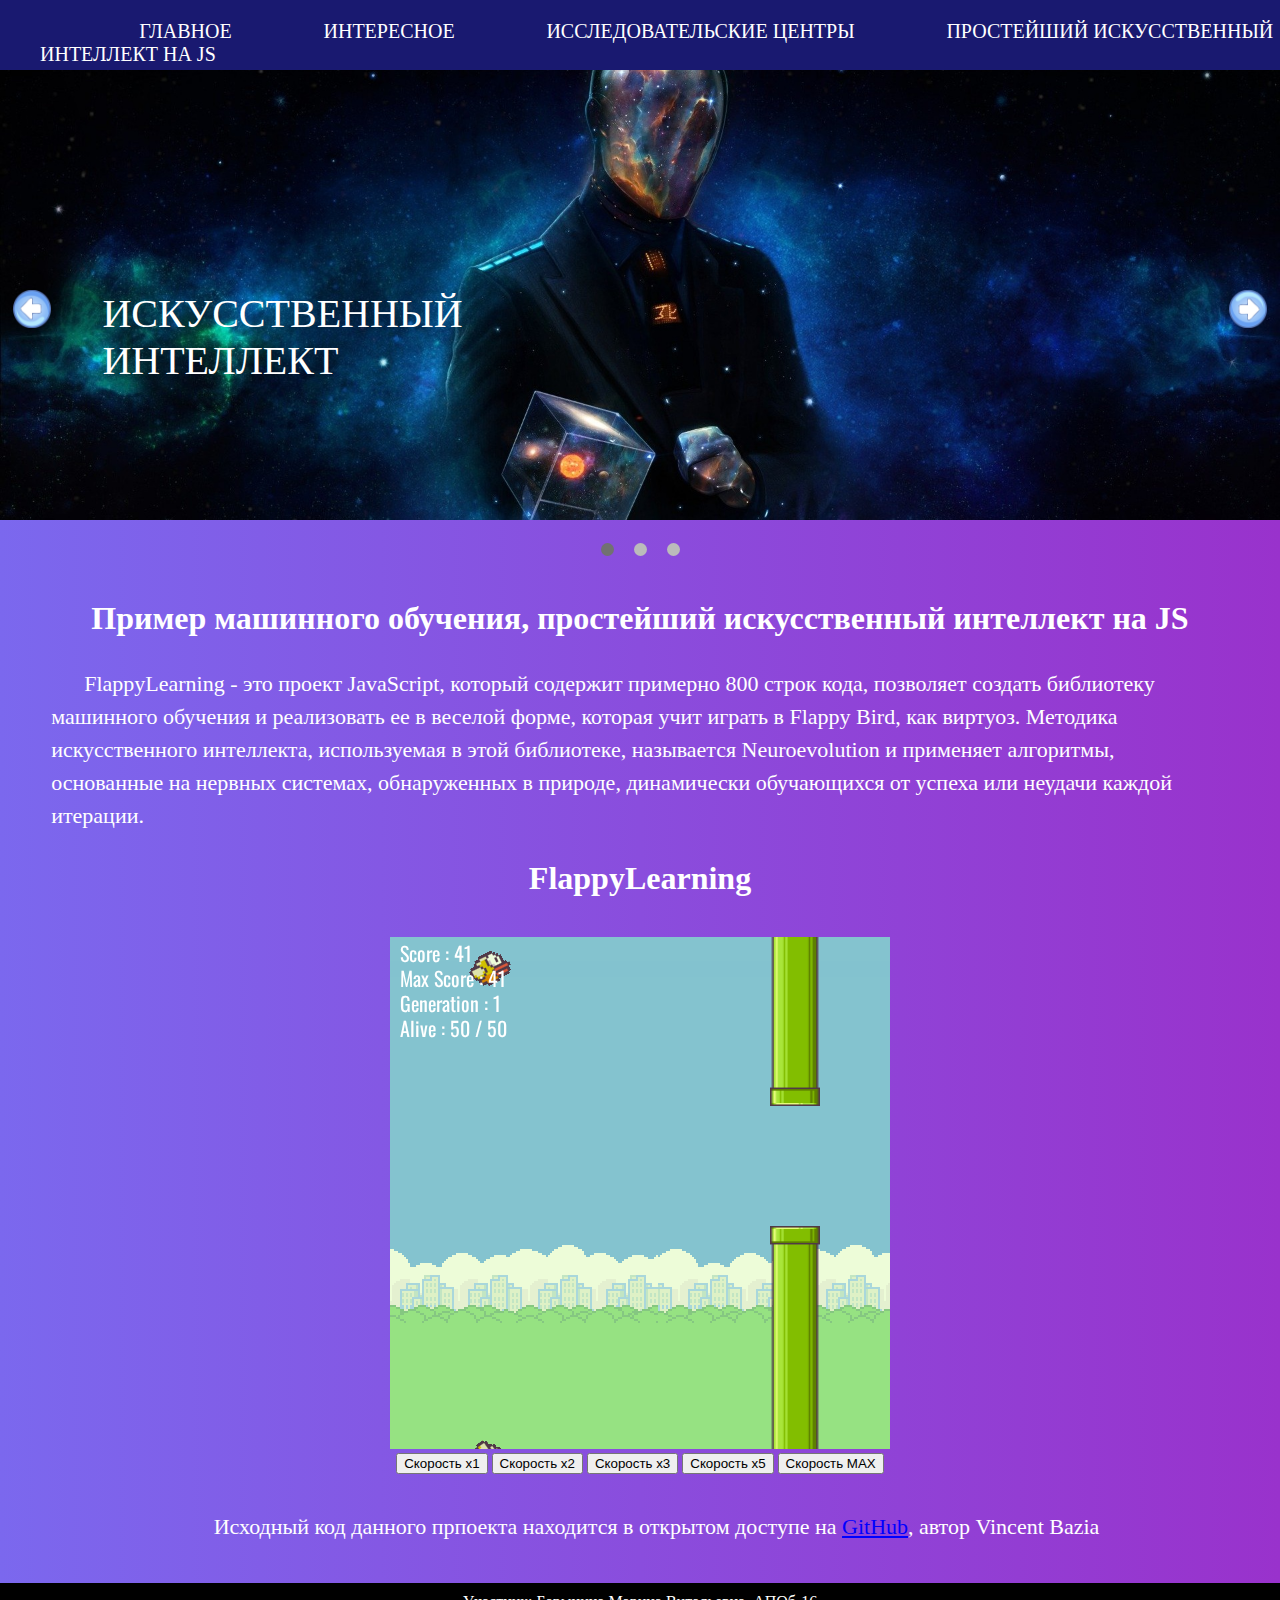
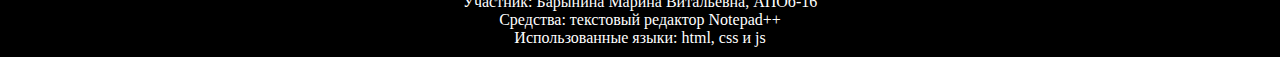
<file: index.html>
<!DOCTYPE html>
<html>
<head>
<link href="css/inf-style.css" rel="stylesheet">
   <link rel="icon" href="img/icon.png" type="image/x-icon">
   <meta charset="utf-8">
   <meta name="description" content="Пример работы простейшего искусственного интеллекта">
	<title>NeuroEvolution : Flappy Bird</title>
	<link href='https://fonts.googleapis.com/css?family=Oswald' rel='stylesheet' type='text/css'>
</head>
<body>
     <header class="main-header">
			   <nav class="main-menu">
			   <ul>
                   <li> <a href="home.html">Главное</a> </li>
                   <li> <a href="interest.html">Интересное</a> </li>
                   <li> <a href="centers.html">Исследовательские центры</a> </li>
				   <li> <a href="#">Простейший искусственный интеллект на js</a> </li>
			   </ul>
			   </nav>
			   <div class="allSlides">
			         <div class="slides">
						    <img src="img/img3.jpg">
						    <div class="txt"><a href="#">Искусственный<br>интеллект</a></div>
					   </div>
		               <div class="slides">   
						    <img src="img/img2.jpg">
						    <div class="txt"><a href="new.html">Современный<br>
							искусственный<br>интеллект</a></div>
					   </div>
					   <div class="slides">   
						    <img src="img/img1.jpg">
							<div class="txt"><a href="interest.html">Самое интересное<br>
							об искусственном<br>интеллекте</a></div>	 
					  </div>
					  <div>
						<a class="click previous" onclick="plusSlides(-1)"><img src="img/last.png"></a>
						<a class="click next" onclick="plusSlides(1)"><img src="img/next.png"></a>
				      </div>
				      <br>
				      <div style="text-align: center;">
					     <span class="dot" onclick="currentSlide(1)"></span>       
		                 <span class="dot" onclick="currentSlide(2)"></span> 
						 <span class="dot" onclick="currentSlide(3)"></span> 
		              </div>
	</header>
	<div class="content">
		<h2>Пример машинного обучения, простейший искусственный интеллект на JS</h2>
		<p>FlappyLearning - это проект JavaScript, который содержит примерно 800 строк кода,
		позволяет создать библиотеку машинного обучения и реализовать ее в веселой форме,
		которая учит играть в Flappy Bird, как виртуоз. Методика искусственного интеллекта,
		используемая в этой библиотеке, называется Neuroevolution и применяет алгоритмы,
		основанные на нервных системах, обнаруженных в природе,
		динамически обучающихся от успеха или неудачи каждой итерации.</p>
		<br>
		<h2>FlappyLearning</h2>
		<div class="content" style = "text-align:center;">
			<canvas id="flappy" width="500" height="512"></canvas> <br/>
			<button onclick="speed(60)">Скорость х1</button> 
			<button onclick="speed(120)">Скорость х2</button> 
			<button onclick="speed(180)">Скорость х3</button> 
			<button onclick="speed(300)">Скорость х5</button> 
			<button onclick="speed(0)">Скорость MAX</button> 
			<br><br><br>
			<p>Исходный код данного прпоекта находится в открытом доступе на 
			<a class="new" href="https://github.com/xviniette/FlappyLearning">GitHub</a>, автор Vincent Bazia</p>
		</div>
	</div>
	<footer>Участник: Барынина Марина Витальевна, АПОб-16 <br>
	Средства: текстовый редактор Notepad++<br>
	Использованные языки: html, css и js
	</footer>	
	<script src = "Neuroevolution.js"></script>
	<script src = "game.js"></script>
	<script src="slider.js"></script>
</body>
</html>
</file>
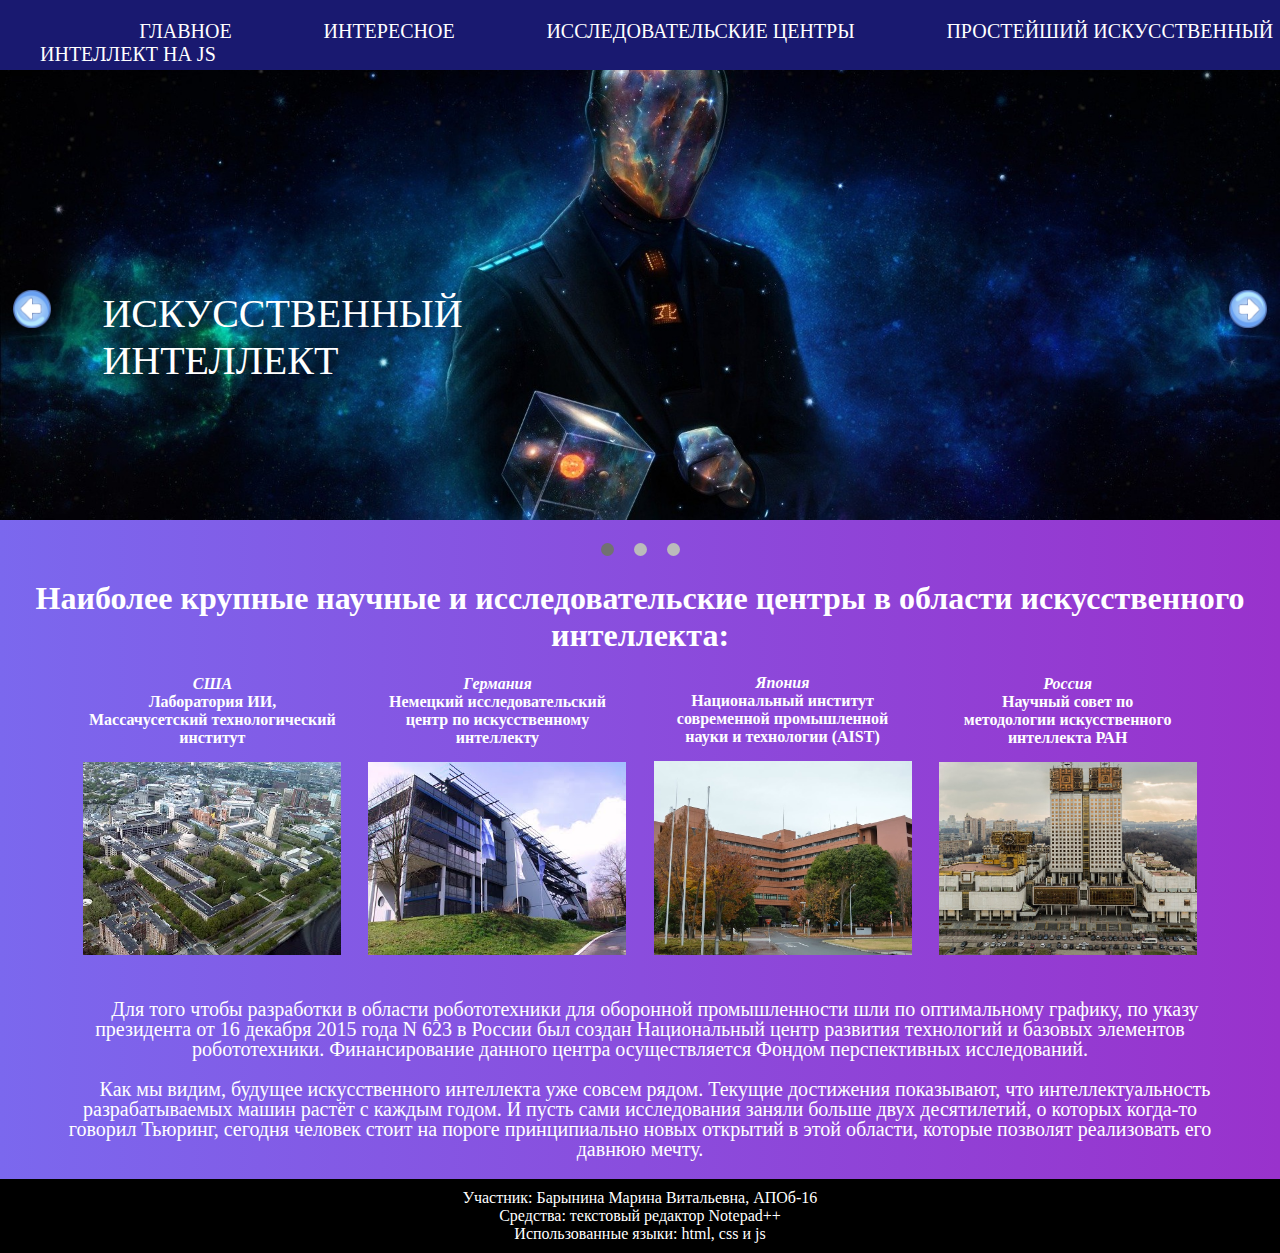
<file: centers.html>
<!doctype html>
<html>
<head>
   <link href="css/centers-style.css" rel="stylesheet">
   <link rel="icon" href="img/icon.png" type="image/x-icon">
   <meta name="description" content="Некоторые исседовательские центры 
   в области искуссвенного интеллекта">
   <meta name="keywords" content="Искусственный интеллект,
   исследовательский центры, центры ИИ, НИЦ ИИ">
   <meta charset="utf-8">
   <title>Research centers</title>
</head>
<body>
     <header class="main-header">
			   <nav class="main-menu">
			   <ul>
                   <li> <a href="home.html">Главное</a> </li>
                   <li> <a href="interest.html">Интересное</a> </li>
                   <li> <a href="#">Исследовательские центры</a> </li>
				   <li> <a href="index.html">Простейший искусственный интеллект на js</a> </li>
			   </ul>
			   </nav>
			   <div class="allSlides">
			         <div class="slides">
						    <img src="img/img3.jpg">
						    <div class="txt"><a href="#">Искусственный<br>интеллект</a></div>
					   </div>
		               <div class="slides">   
						    <img src="img/img2.jpg">
						    <div class="txt"><a href="new.html">Современный<br>
							искусственный<br>интеллект</a></div>
					   </div>
					   <div class="slides">   
						    <img src="img/img1.jpg">
							<div class="txt"><a href="interest.html">Самое интересное<br>
							об искусственном<br>интеллекте</a></div>	 
					  </div>
					  <div>
						<a class="click previous" onclick="plusSlides(-1)"><img src="img/last.png"></a>
						<a class="click next" onclick="plusSlides(1)"><img src="img/next.png"></a>
				      </div>
				      <br>
				      <div style="text-align: center;">
					     <span class="dot" onclick="currentSlide(1)"></span>       
		                 <span class="dot" onclick="currentSlide(2)"></span> 
						 <span class="dot" onclick="currentSlide(3)"></span> 
		              </div>
	</header>
	<h2>Наиболее крупные научные и исследовательские 
	центры в области искусственного интеллекта:</h2>
	<div class="centers">
	     <div class="conteiner">
	          <h3>США</h3>
			  <h4>Лаборатория ИИ,<br> 
			  Массачусетский технологический<br>институт</h4>
			  <img src="img/usa.jpg">
		</div>
		<div class="conteiner">
		     <h3>Германия</h3>
			 <h4>Немецкий исследовательский<br>
			 центр по искусственному<br>интеллекту</h4>
			 <img src="img/germany.jpg">
	   </div>
	   <div class="conteiner">
		    <h3>Япония</h3>
			<h4>Национальный институт<br>современной 
			промышленной<br>науки и технологии (AIST)</h4>
			<img src="img/japan.jpg">
	  </div>
	  <div class="conteiner">
		   <h3>Россия</h3>
	       <h4>Научный совет по<br>методологии искусственного<br>
		   интеллекта РАН</h4>
		   <img src="img/russia.jpg">
	  </div>
   </div>
   <p>Для того чтобы разработки в области робототехники
   для оборонной промышленности шли по оптимальному графику,
   по указу президента от 16 декабря 2015 года N 623 в России
   был создан Национальный центр развития технологий и базовых
   элементов робототехники. Финансирование данного центра осуществляется
   Фондом перспективных исследований.</p>
   <p>Как мы видим, будущее искусственного интеллекта уже совсем рядом.
   Текущие достижения показывают, что интеллектуальность разрабатываемых
   машин растёт с каждым годом. И пусть сами исследования заняли больше
   двух десятилетий, о которых когда-то говорил Тьюринг, сегодня человек
   стоит на пороге принципиально новых открытий в этой области, которые позволят
   реализовать его давнюю мечту.</p>
	<footer>Участник: Барынина Марина Витальевна, АПОб-16 <br>
	Средства: текстовый редактор Notepad++<br>
	Использованные языки: html, css и js
	</footer>
	<script src="slider.js"></script>
</body>
</html>
</file>
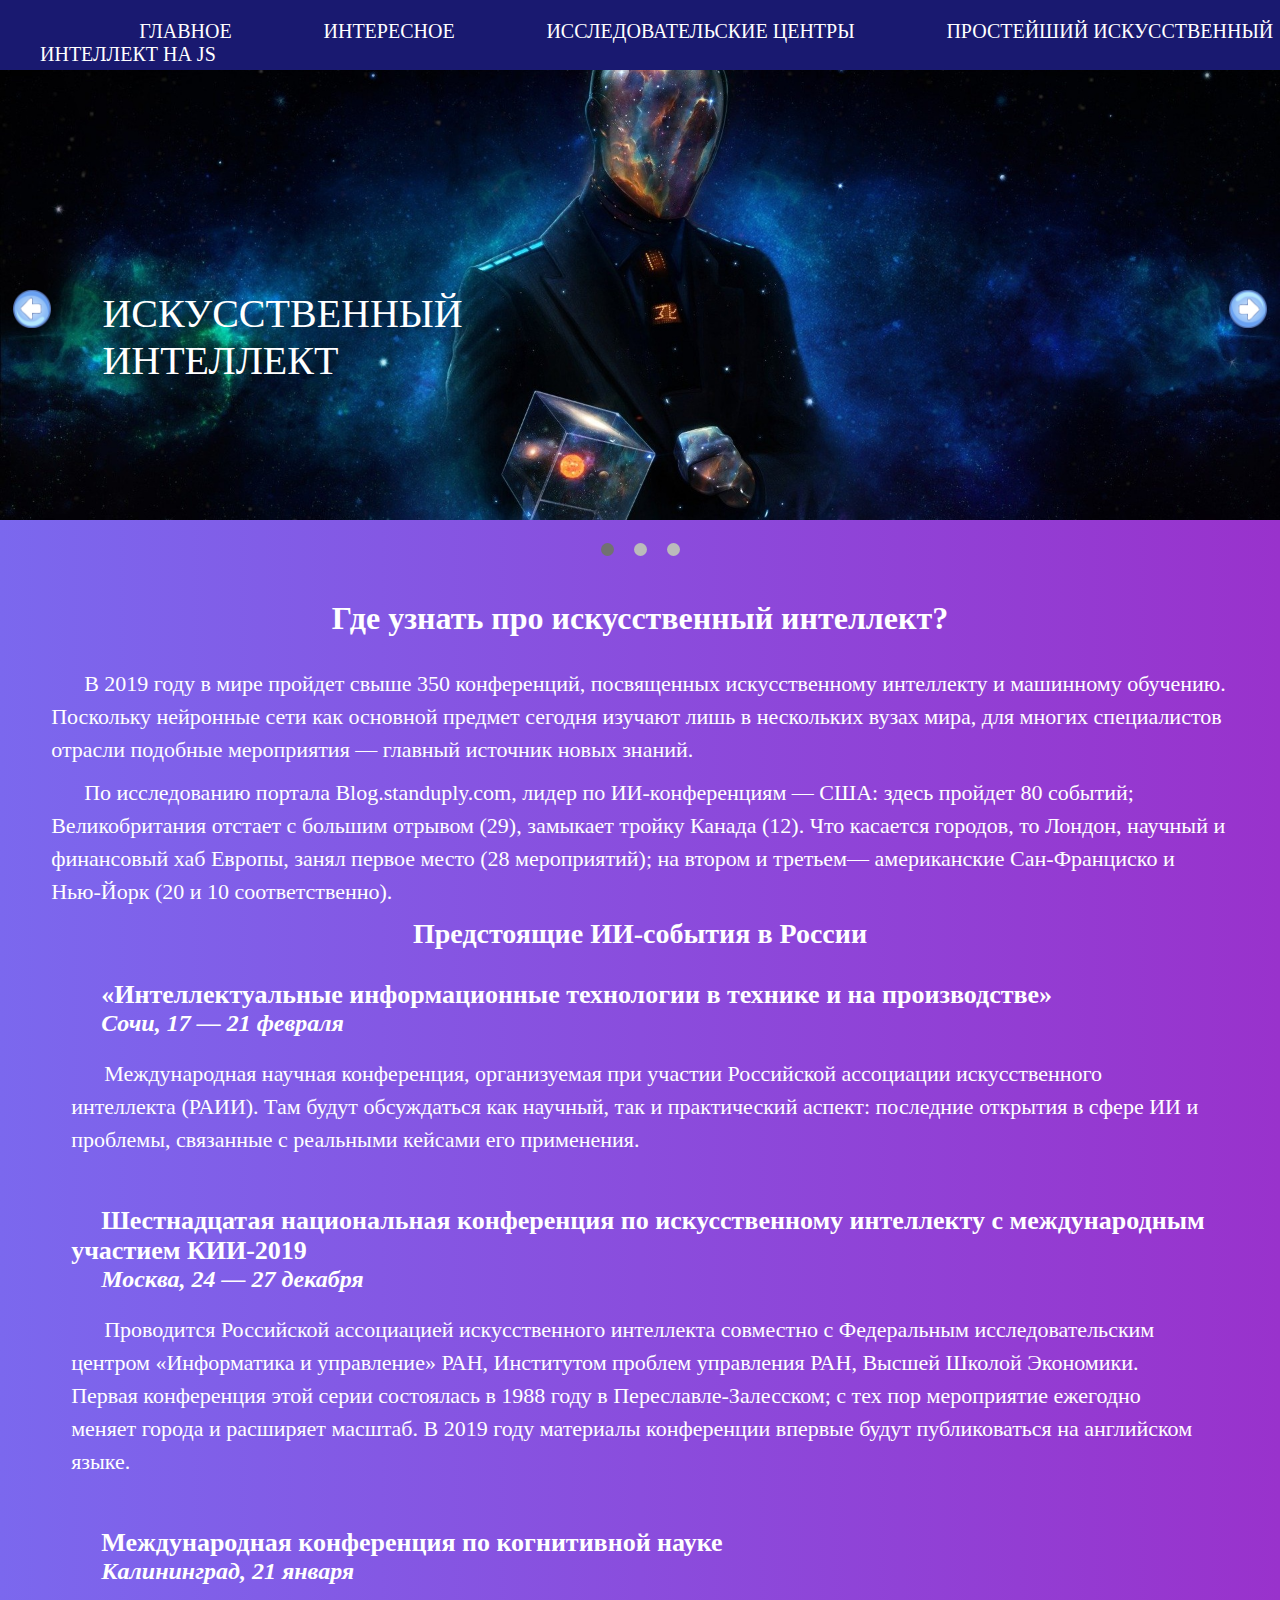
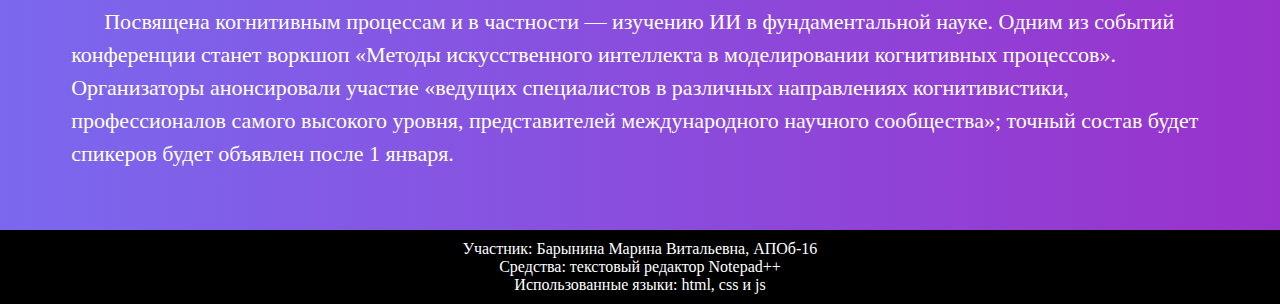
<file: conf.html>
<!doctype html>
<html>
<head>
   <link href="css/inf-style.css" rel="stylesheet">
   <link rel="icon" href="img/icon.png" type="image/x-icon">
   <meta charset="utf-8">
   <meta name="description" content="Здевь вы узнаете о конференциях 
   посвященных системам искуственного интеллекта, которые пройдут в 2018 году в России">
   <meta name="keywords" content="Искусственный интеллект,
   конференции ИИ, ИИ в России, где узнать об искуственном интеллекте?">
   <title>Conference 2019</title>
   <style type="text/css">
      h6 {font-size:24px;
         font-style:italic;
	     margin-bottom:20px}
      h3 {text-align:center;
         margin-bottom:20px}
     .conteiner {text-indent: 30px;
         padding: 10px 20px 10px 20px;
         margin: 20px auto}
 </style>
</head>
<body>
     <header class="main-header">
			   <nav class="main-menu">
			   <ul>
                   <li> <a href="home.html">Главное</a> </li>
                   <li> <a href="interest.html">Интересное</a> </li>
                   <li> <a href="centers.html">Исследовательские центры</a> </li>
				   <li> <a href="index.html">Простейший искусственный интеллект на js</a> </li>
			   </ul>
			   </nav>
			   <div class="allSlides">
			         <div class="slides">
						    <img src="img/img3.jpg">
						    <div class="txt"><a href="#">Искусственный<br>интеллект</a></div>
					   </div>
		               <div class="slides">   
						    <img src="img/img2.jpg">
						    <div class="txt"><a href="new.html">Современный<br>
							искусственный<br>интеллект</a></div>
					   </div>
					   <div class="slides">   
						    <img src="img/img1.jpg">
							<div class="txt"><a href="interest.html">Самое интересное<br>
							об искусственном<br>интеллекте</a></div>	 
					  </div>
					  <div>
						<a class="click previous" onclick="plusSlides(-1)"><img src="img/last.png"></a>
						<a class="click next" onclick="plusSlides(1)"><img src="img/next.png"></a>
				      </div>
				      <br>
				      <div style="text-align: center;">
					     <span class="dot" onclick="currentSlide(1)"></span>       
		                 <span class="dot" onclick="currentSlide(2)"></span> 
						 <span class="dot" onclick="currentSlide(3)"></span> 
		              </div>
	</header>
	<div class="content">
	     <h2>Где узнать про искусственный интеллект?</h2>
	     <p>В 2019 году в мире пройдет свыше 350 конференций,
		 посвященных искусственному интеллекту и машинному обучению.
		 Поскольку нейронные сети как основной предмет сегодня изучают
		 лишь в нескольких вузах мира, для многих специалистов отрасли
		 подобные мероприятия — главный источник новых знаний.</p>
		 <p>По исследованию портала Blog.standuply.com, лидер по
		 ИИ-конференциям — США: здесь пройдет 80 событий;
		 Великобритания отстает с большим отрывом (29),
		 замыкает тройку Канада (12). Что касается городов,
		 то Лондон, научный и финансовый хаб Европы, занял первое
		 место (28 мероприятий); на втором и третьем— американские
		 Сан-Франциско и Нью-Йорк (20 и 10 соответственно).</p>
		 <h3 style="font-size:28px">Предстоящие ИИ-события в России</h3>
		 <div class="conteiner">
		      <h5 style="font-size:26px;">«Интеллектуальные информационные
		      технологии в технике и на производстве»</h5>
		      <h6>Сочи, 17 — 21 февраля</h6>
		      <p>Международная научная конференция,
		      организуемая при участии Российской
		      ассоциации искусственного интеллекта (РАИИ).
		      Там будут обсуждаться как научный, так и
		      практический аспект: последние открытия в 
		      сфере ИИ и проблемы, связанные с реальными 
		      кейсами его применения.</p>
		 </div>
		 <div class="conteiner">
		      <h5 style="font-size:26px;">Шестнадцатая национальная конференция
		      по искусственному интеллекту с международным
		      участием КИИ-2019</h5>
		      <h6>Москва, 24 — 27 декабря</h6>
		      <p>Проводится Российской ассоциацией
		      искусственного интеллекта совместно с
		      Федеральным исследовательским центром
		      «Информатика и управление» РАН,
		      Институтом проблем управления РАН, Высшей
		      Школой Экономики. Первая конференция этой серии
		      состоялась в 1988 году в Переславле-Залесском;
		      с тех пор мероприятие ежегодно меняет города
		      и расширяет масштаб. В 2019 году материалы
		      конференции впервые будут публиковаться
		      на английском языке.</p>
		 </div>
		 <div class="conteiner">
		      <h5 style="font-size:26px;">Международная конференция по когнитивной науке</h5>
		      <h6>Калининград, 21 января</h6>
		      <p>Посвящена когнитивным процессам и в частности
		      — изучению ИИ в фундаментальной науке.
		      Одним из событий конференции станет воркшоп
		      «Методы искусственного интеллекта в моделировании
		      когнитивных процессов». Организаторы анонсировали
		      участие «ведущих специалистов в различных
		      направлениях когнитивистики, профессионалов самого
		      высокого уровня, представителей международного научного
		      сообщества»; точный состав будет спикеров будет
		      объявлен после 1 января.</p>
		 </div>
	</div>
	<footer>Участник: Барынина Марина Витальевна, АПОб-16 <br>
	Средства: текстовый редактор Notepad++<br>
	Использованные языки: html, css и js
	</footer>
	<script src="slider.js"></script>
</body>
</html>
</file>
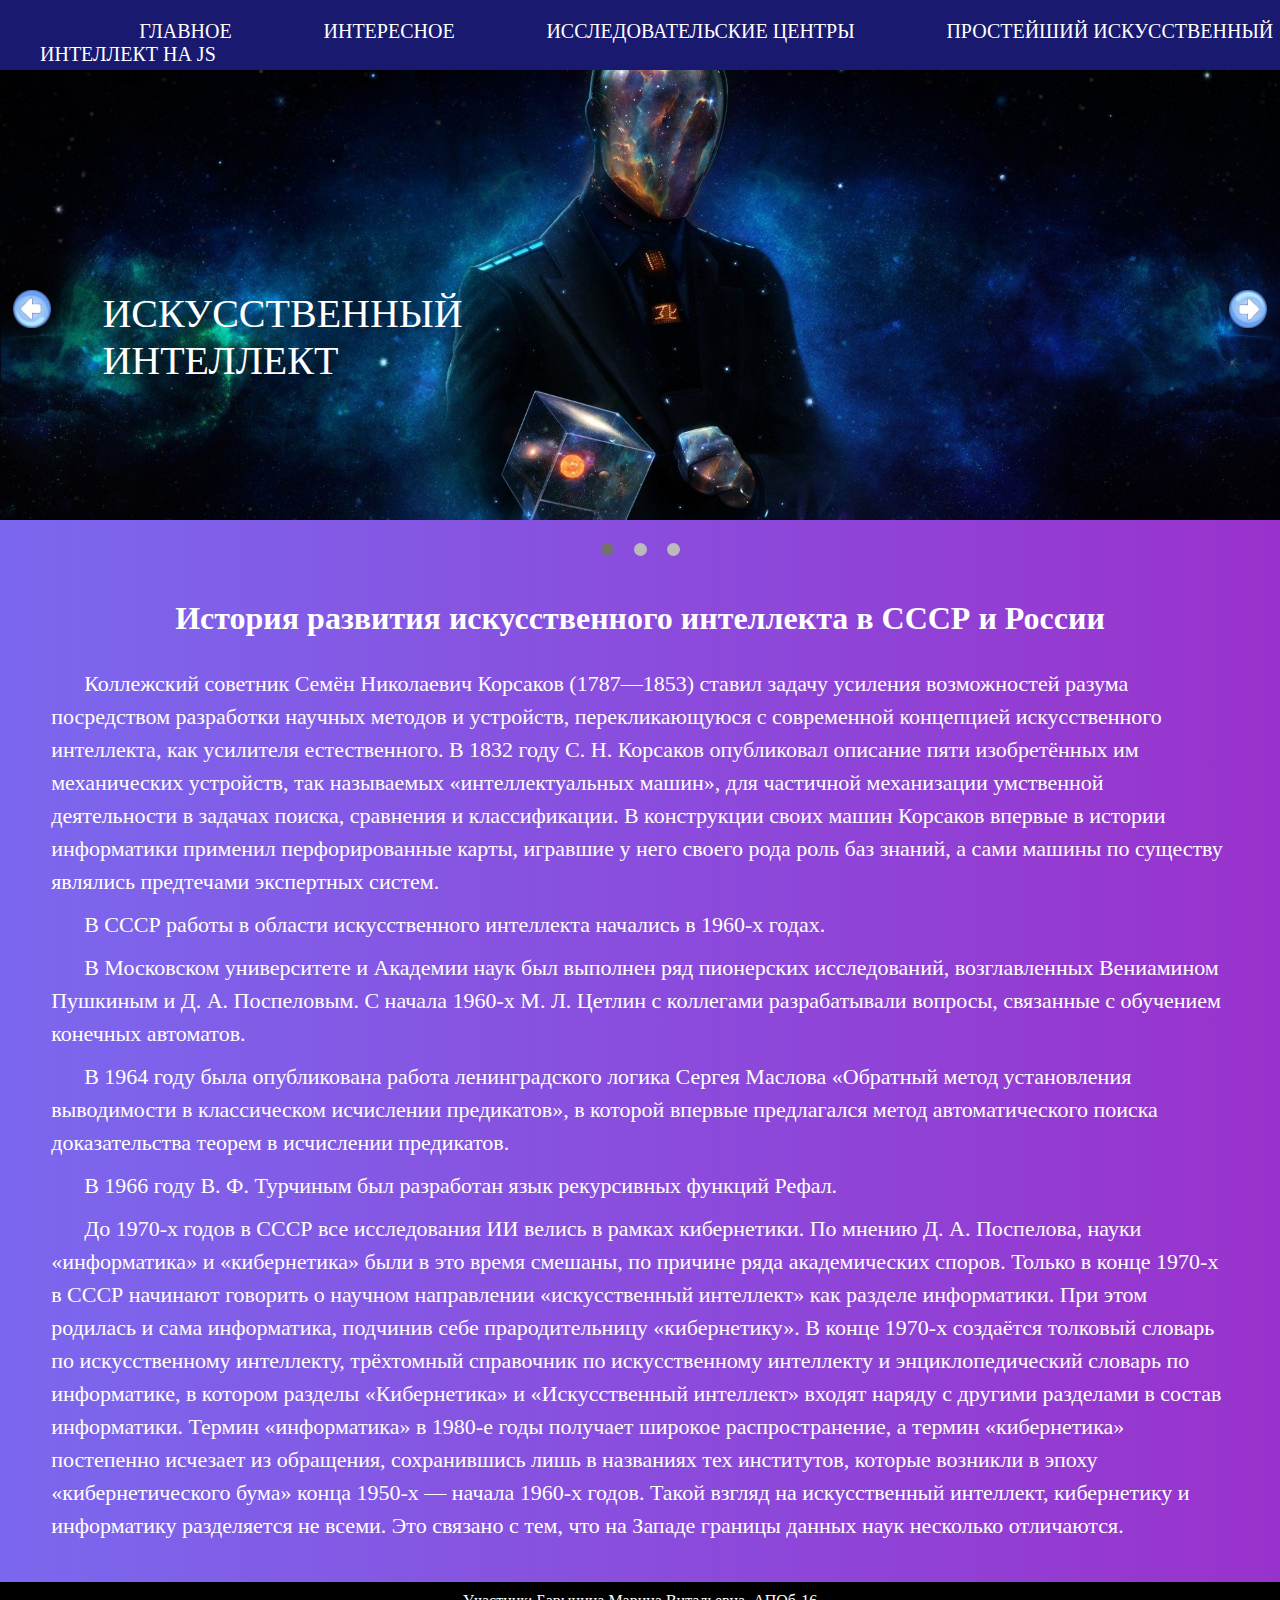
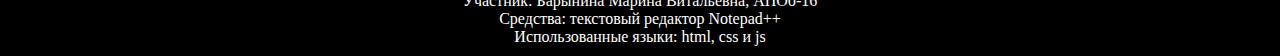
<file: history.html>
<!doctype html>
<html>
<head>
   <link href="css/inf-style.css" rel="stylesheet">
   <link rel="icon" href="img/icon.png" type="image/x-icon">
   <meta charset="utf-8">
   <meta name="description" content="Краткая история развития искуственного
   интеллекта в СССР и России">
   <meta name="keywords" content="Искусственный интеллект,
   ИИ, история искусвенного инеллекта, искуственный 
   интеллект в СССР, искуственный интеллект в России, развитие ИИ">
   <title>Histoty</title>
</head>
<body>
     <header class="main-header">
			   <nav class="main-menu">
			   <ul>
                   <li> <a href="home.html">Главное</a> </li>
                   <li> <a href="interest.html">Интересное</a> </li>
                   <li> <a href="centers.html">Исследовательские центры</a> </li>
				   <li> <a href="index.html">Простейший искусственный интеллект на js</a> </li>
			   </ul>
               </nav>
			   <div class="allSlides">
			         <div class="slides">
						    <img src="img/img3.jpg">
						    <div class="txt"><a href="#">Искусственный<br>интеллект</a></div>
					   </div>
		               <div class="slides">   
						    <img src="img/img2.jpg">
						    <div class="txt"><a href="new.html">Современный<br>
							искусственный<br>интеллект</a></div>
					   </div>
					   <div class="slides">   
						    <img src="img/img1.jpg">
							<div class="txt"><a href="interest.html">Самое интересное<br>
							об искусственном<br>интеллекте</a></div>	 
					  </div>
					  <div>
						<a class="click previous" onclick="plusSlides(-1)"><img src="img/last.png"></a>
						<a class="click next" onclick="plusSlides(1)"><img src="img/next.png"></a>
				      </div>
				      <br>
				      <div style="text-align: center;">
					     <span class="dot" onclick="currentSlide(1)"></span>       
		                 <span class="dot" onclick="currentSlide(2)"></span> 
						 <span class="dot" onclick="currentSlide(3)"></span> 
		              </div>
	</header>
	<div class="content">
	     <h2>История развития искусственного интеллекта в СССР и России</h2>
	     <p>Коллежский советник Семён Николаевич Корсаков (1787—1853)
		 ставил задачу усиления возможностей разума посредством разработки
		 научных методов и устройств, перекликающуюся с современной 
		 концепцией искусственного интеллекта, как усилителя естественного.
		 В 1832 году С. Н. Корсаков опубликовал описание пяти изобретённых
		 им механических устройств, так называемых «интеллектуальных машин»,
		 для частичной механизации умственной деятельности в задачах поиска,
		 сравнения и классификации. В конструкции своих машин Корсаков впервые
		 в истории информатики применил перфорированные карты, игравшие у него
		 своего рода роль баз знаний, а сами машины по существу являлись предтечами
		 экспертных систем.</p>
		 <p>В СССР работы в области искусственного интеллекта начались в 1960-х годах.</p>
		 <p>В Московском университете и Академии наук был выполнен ряд пионерских 
		 исследований, возглавленных Вениамином Пушкиным и Д. А. Поспеловым.
		 С начала 1960-х М. Л. Цетлин с коллегами разрабатывали вопросы, 
		 связанные с обучением конечных автоматов.</p>
		 <p>В 1964 году была опубликована работа ленинградского логика
		 Сергея Маслова «Обратный метод установления выводимости в
		 классическом исчислении предикатов», в которой впервые
		 предлагался метод автоматического поиска доказательства
		 теорем в исчислении предикатов.</p>
		 <p>В 1966 году В. Ф. Турчиным был разработан язык рекурсивных функций Рефал.</p>
		 <p>До 1970-х годов в СССР все исследования ИИ велись в рамках кибернетики.
		 По мнению Д. А. Поспелова, науки «информатика» и «кибернетика» были 
		 в это время смешаны, по причине ряда академических споров. 
		 Только в конце 1970-х в СССР начинают говорить о научном направлении
		 «искусственный интеллект» как разделе информатики. 
		 При этом родилась и сама информатика, подчинив себе прародительницу
		 «кибернетику». В конце 1970-х создаётся толковый словарь 
		 по искусственному интеллекту, трёхтомный справочник по 
		 искусственному интеллекту и энциклопедический словарь по 
		 информатике, в котором разделы «Кибернетика» и «Искусственный интеллект»
		 входят наряду с другими разделами в состав информатики. 
		 Термин «информатика» в 1980-е годы получает широкое распространение,
		 а термин «кибернетика» постепенно исчезает из обращения, 
		 сохранившись лишь в названиях тех институтов, которые возникли
		 в эпоху «кибернетического бума» конца 1950-х — начала 1960-х годов. 
		 Такой взгляд на искусственный интеллект, кибернетику и информатику разделяется не всеми.
		 Это связано с тем, что на Западе границы данных наук несколько отличаются.</p>
	</div>
	<footer>Участник: Барынина Марина Витальевна, АПОб-16 <br>
	Средства: текстовый редактор Notepad++<br>
	Использованные языки: html, css и js
	</footer>
	<script src="slider.js"></script>
</body>
</html>
</file>
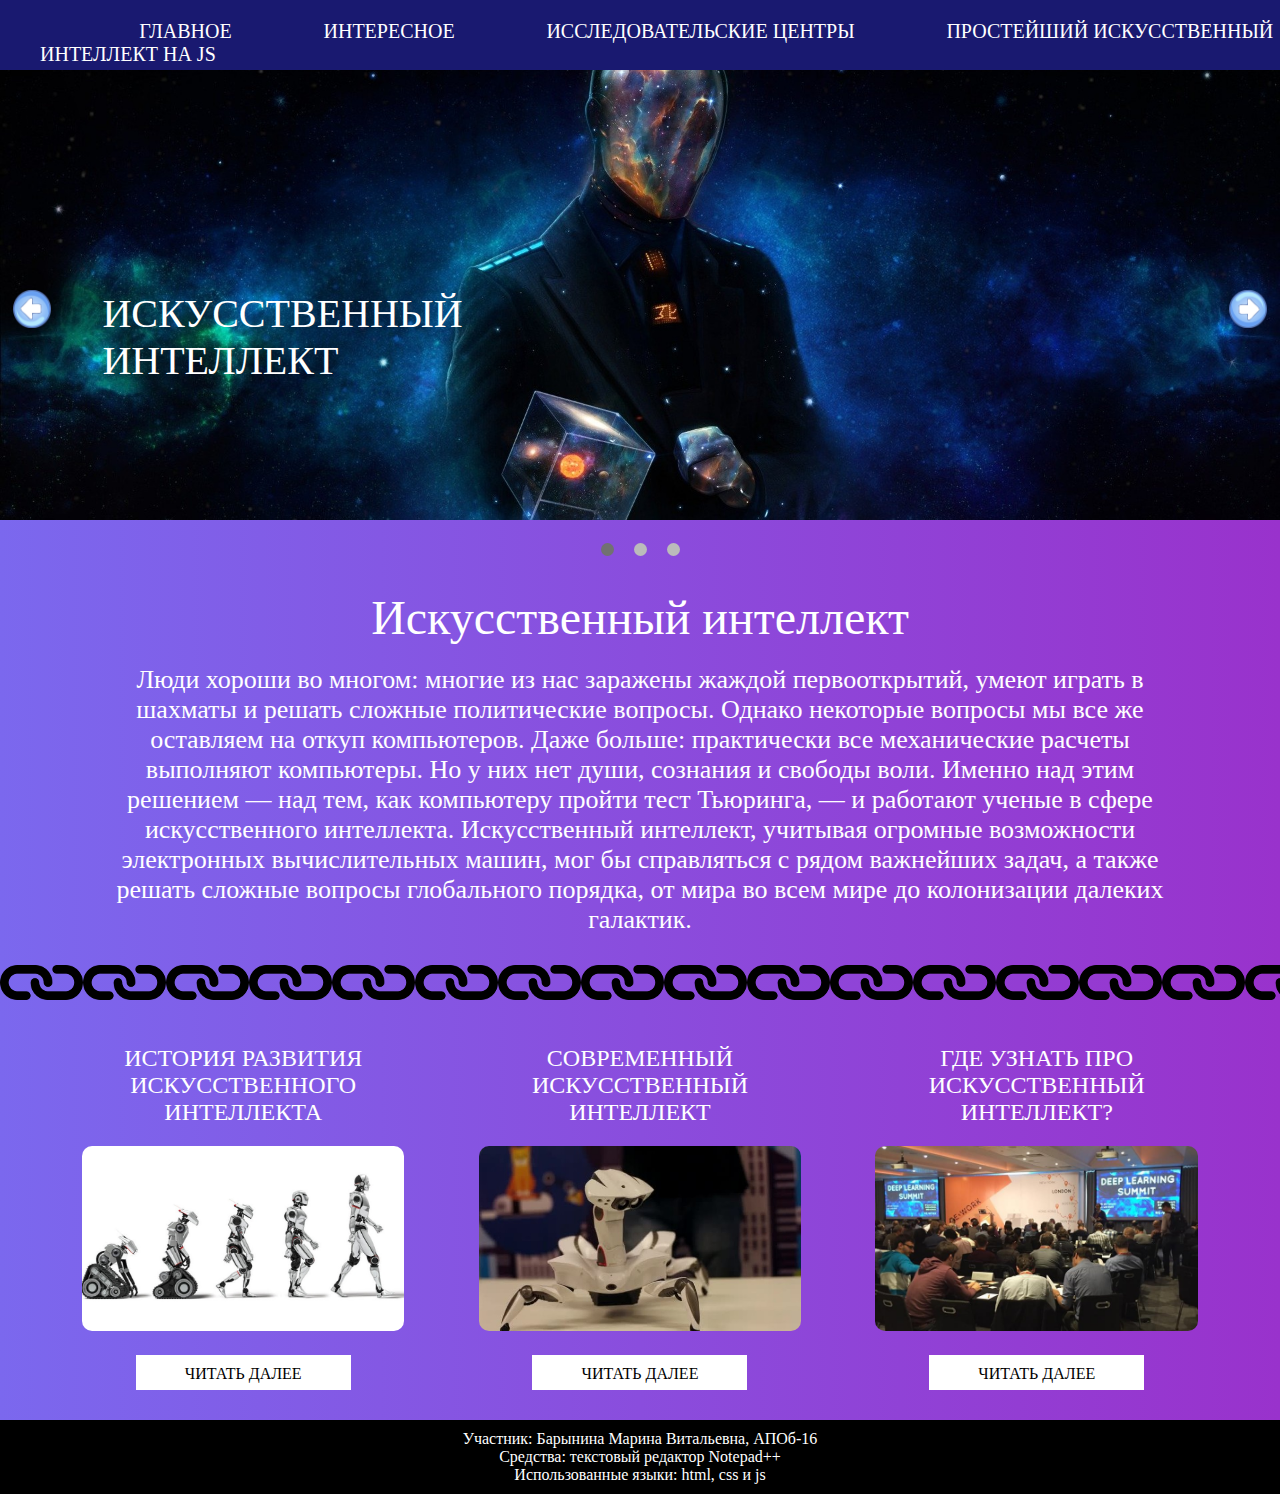
<file: home.html>
<!doctype html>
<html>
<head>
   <link href="css/style.css" rel="stylesheet">
   <link rel="icon" href="img/icon.png" type="image/x-icon">
   <meta name="description" content="Информационны сайт о системе искуственном интеллеке">
   <meta name="keywords" content="Искусственный интеллект,
   ИИ, система искусвенного инеллекта, система ИИ">
   <meta charset="utf-8">
   <title>Artificial intelligence</title>
</head>
<body>
     <header class="main-header">
	           <nav class="main-menu">
			   <ul>
                   <li> <a href="#">Главное</a> </li>
                   <li> <a href="interest.html">Интересное</a> </li>
                   <li> <a href="centers.html">Исследовательские центры</a> </li>
				   <li> <a href="index.html">Простейший искусственный интеллект на js</a> </li>
			   </ul>
               </nav>
			   <div class="allSlides">
			         <div class="slides">
						    <img src="img/img3.jpg">
						    <div class="txt"><a href="#">Искусственный<br>интеллект</a></div>
					   </div>
		               <div class="slides">   
						    <img src="img/img2.jpg">
						    <div class="txt"><a href="new.html">Современный<br>
							искусственный<br>интеллект</a></div>
					   </div>
					   <div class="slides">   
						    <img src="img/img1.jpg">
							<div class="txt"><a href="interest.html">Самое интересное<br>
							об искусственном<br>интеллекте</a></div>	 
					  </div>
					  <div>
						<a class="click previous" onclick="plusSlides(-1)"><img src="img/last.png"></a>
						<a class="click next" onclick="plusSlides(1)"><img src="img/next.png"></a>
				      </div>
				      <br>
				      <div style="text-align: center;">
					     <span class="dot" onclick="currentSlide(1)"></span>       
		                 <span class="dot" onclick="currentSlide(2)"></span> 
						 <span class="dot" onclick="currentSlide(3)"></span> 
		              </div>
	</header>
	<div class="inf">
		       <h1 class="promo-title">Искуcственный интеллект</h1>
		            <p>Люди хороши во многом:
					многие из нас заражены жаждой первооткрытий,
					умеют играть в шахматы и решать сложные политические вопросы.
					Однако некоторые вопросы мы все же оставляем на откуп компьютеров.
					Даже больше: практически все механические расчеты выполняют компьютеры.
					Но у них нет души, сознания и свободы воли.
					Именно над этим решением — над тем,
					как компьютеру пройти тест Тьюринга, —
					и работают ученые в сфере искусственного интеллекта.
					Искусственный интеллект, учитывая огромные возможности
					электронных вычислительных машин,
					мог бы справляться с рядом важнейших задач,
					а также решать сложные вопросы глобального порядка,
					от мира во всем мире до колонизации далеких галактик.</p>
	   </div>
	   <div class="border"></div>
       <div class="features">
              <div class="features-item">
                   <h2 class="features-title">История развития<br>искусственного<br>интеллекта</h2>
				   <img src="img/robot.jpg">
			       <div class="button-txt"> <a href="history.html">Читать далее</a> </div>
			  </div>
			  <div class="features-item">
                   <h2 class="features-title">Современный<br>искусственный<br>интеллект</h2>
				   <img src="img/sov.jpg">
				   <div class="button-txt"> <a href="new.html">Читать далее</a> </div>
              </div>
			  <div class="features-item">
                   <h2 class="features-title">Где узнать про<br>искусственный<br>интеллект?</h2>
				   <img src="img/conf.jpeg">
				   <div class="button-txt"> <a href="conf.html">Читать далее</a> </div>
              </div>
	</div>
	<footer>Участник: Барынина Марина Витальевна, АПОб-16 <br>
	Средства: текстовый редактор Notepad++<br>
	Использованные языки: html, css и js
	</footer>
	<script src="slider.js"></script>
</body>
</html>
</file>
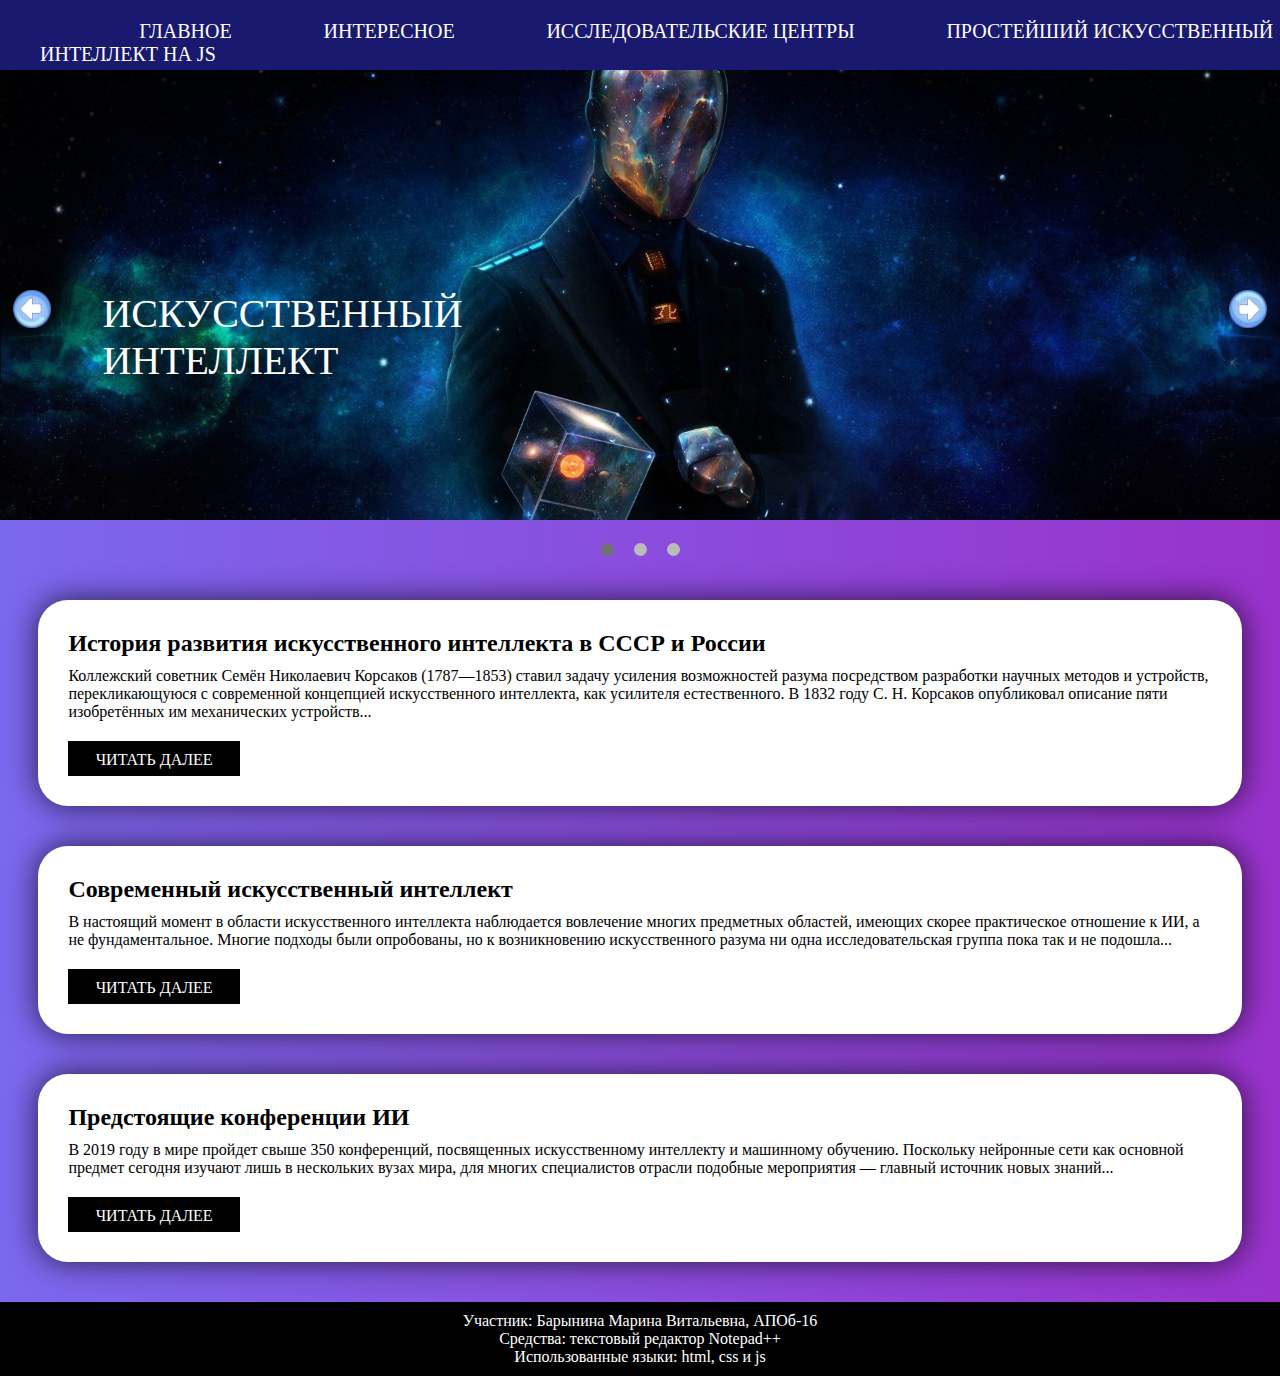
<file: interest.html>
<!doctype html>
<html>
<head>
   <link href="css/interest-style.css" rel="stylesheet">
   <link rel="icon" href="img/icon.png" type="image/x-icon">
   <meta charset="utf-8">
   <meta name="description" content="Интересное об искуственном инеллекте">
   <meta name="keywords" content="Искусственный интеллект,ИИ, интересное">
   <title>Interest about II</title>
</head>
<body>
     <header class="main-header">
			   <nav class="main-menu">
			   <ul>
                   <li> <a href="home.html">Главное</a> </li>
                   <li> <a href="#">Интересное</a> </li>
                   <li> <a href="centers.html">Исследовательские центры</a> </li>
				   <li> <a href="index.html">Простейший искусственный интеллект на js</a> </li>
			   </ul>
               </nav>
			   <div class="allSlides">
			         <div class="slides">
						    <img src="img/img3.jpg">
						    <div class="txt"><a href="#">Искусственный<br>интеллект</a></div>
					   </div>
		               <div class="slides">   
						    <img src="img/img2.jpg">
						    <div class="txt"><a href="new.html">Современный<br>
							искусственный<br>интеллект</a></div>
					   </div>
					   <div class="slides">   
						    <img src="img/img1.jpg">
							<div class="txt"><a href="interest.html">Самое интересное<br>
							об искусственном<br>интеллекте</a></div>	 
					  </div>
					  <div>
						<a class="click previous" onclick="plusSlides(-1)"><img src="img/last.png"></a>
						<a class="click next" onclick="plusSlides(1)"><img src="img/next.png"></a>
				      </div>
				      <br>
				      <div style="text-align: center;">
					     <span class="dot" onclick="currentSlide(1)"></span>       
		                 <span class="dot" onclick="currentSlide(2)"></span> 
						 <span class="dot" onclick="currentSlide(3)"></span> 
		              </div>
	</header>
	         <div class="conteiner">
	              <h2>История развития искусственного интеллекта в СССР и России</h2>
				  <p>Коллежский советник Семён Николаевич Корсаков (1787—1853) ставил 
				  задачу усиления возможностей разума посредством 
				  разработки научных методов и устройств, перекликающуюся с 
				  современной концепцией искусственного интеллекта, как 
				  усилителя естественного. В 1832 году С. Н. Корсаков 
				  опубликовал описание пяти 
				  изобретённых им механических устройств...</p>
				  <div class="button-txt"> <a href="history.html">Читать далее</a> </div>
			</div>
	         <div class="conteiner">
	              <h2>Современный искусственный интеллект</h2>
				  <p>В настоящий момент в области искусственного интеллекта наблюдается
				  вовлечение многих предметных областей, имеющих скорее практическое 
				  отношение к ИИ, а не фундаментальное. Многие подходы были опробованы,
				  но к возникновению искусственного разума ни одна исследовательская 
				  группа пока так и не подошла...</p>
				  <div class="button-txt"> <a href="new.html">Читать далее</a> </div>
			</div>
	         <div class="conteiner">
	              <h2>Предстоящие конференции ИИ</h2>
				  <p>В 2019 году в мире пройдет свыше 350 конференций, посвященных 
				  искусственному интеллекту и машинному обучению. 
				  Поскольку нейронные сети как основной предмет сегодня
				  изучают лишь в нескольких вузах мира, 
				  для многих специалистов отрасли подобные мероприятия — главный 
				  источник новых знаний...</p>
				  <div class="button-txt"> <a href="conf.html">Читать далее</a> </div>
			</div>
	<footer>Участник: Барынина Марина Витальевна, АПОб-16 <br>
	Средства: текстовый редактор Notepad++<br>
	Использованные языки: html, css и js
	</footer>
	<script src="slider.js"></script>
</body>
</html>
</file>
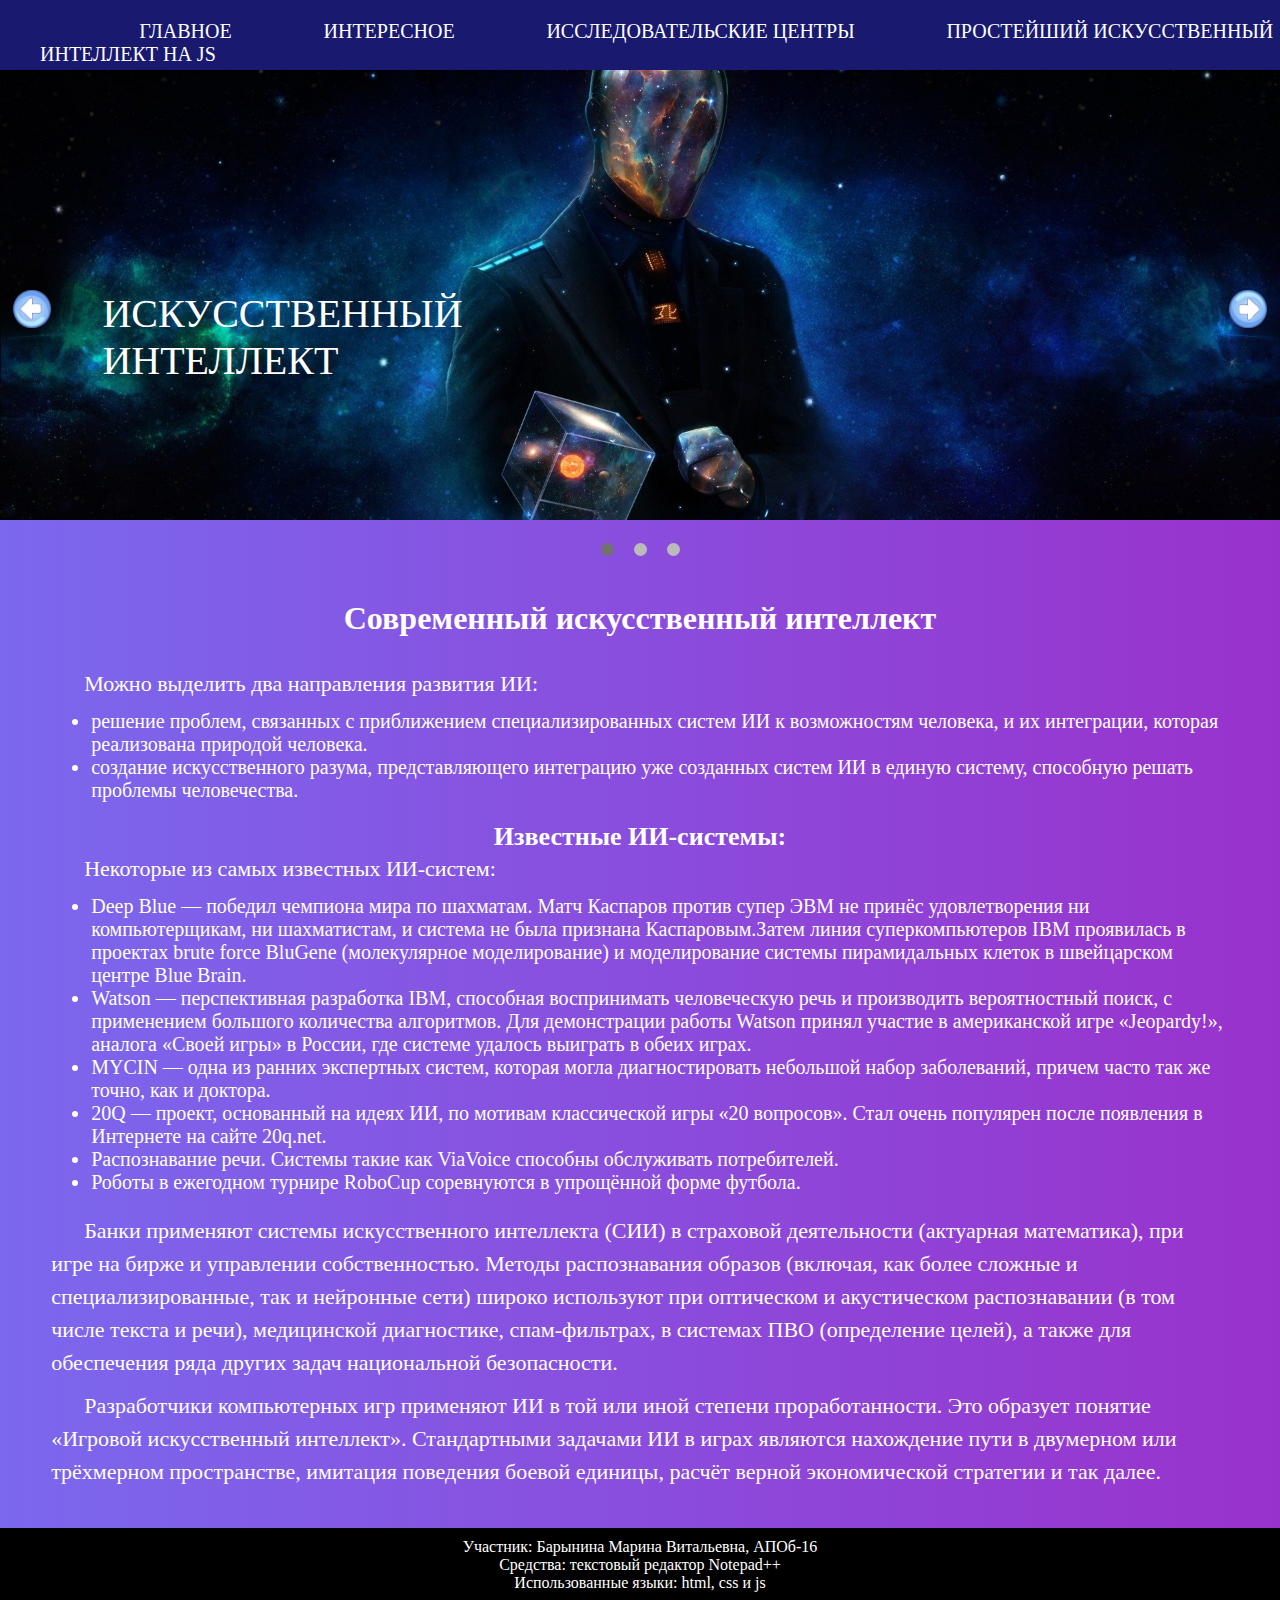
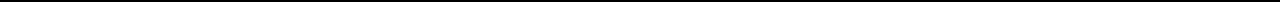
<file: new.html>
<!doctype html>
<html>
<head>
   <link href="css/inf-style.css" rel="stylesheet">
   <link rel="icon" href="img/icon.png" type="image/x-icon">
   <meta charset="utf-8">
   <meta name="description" content="О современном искуственном интеллекте">
   <meta name="keywords" content="Искусственный интеллект,
   современный ИИ, развитие ИИ, известные ИИ-системы">
   <title>Modern II</title>
    <style type="text/css">
       ul {margin-bottom:20px}
   </style>
</head>
<body>
     <header class="main-header">
			   <nav class="main-menu">
			   <ul>
                   <li> <a href="home.html">Главное</a> </li>
                   <li> <a href="interest.html">Интересное</a> </li>
                   <li> <a href="centers.html">Исследовательские центры</a> </li>
				   <li> <a href="index.html">Простейший искусственный интеллект на js</a> </li>
			   </ul>
               </nav>
			   <div class="allSlides">
			         <div class="slides">
						    <img src="img/img3.jpg">
						    <div class="txt"><a href="#">Искусственный<br>интеллект</a></div>
					   </div>
		               <div class="slides">   
						    <img src="img/img2.jpg">
						    <div class="txt"><a href="new.html">Современный<br>
							искусственный<br>интеллект</a></div>
					   </div>
					   <div class="slides">   
						    <img src="img/img1.jpg">
							<div class="txt"><a href="interest.html">Самое интересное<br>
							об искусственном<br>интеллекте</a></div>	 
					  </div>
					  </div>
						<a class="click previous" onclick="plusSlides(-1)"><img src="img/last.png"></a>
						<a class="click next" onclick="plusSlides(1)"><img src="img/next.png"></a>
				      </div>
				      <br>
				      <div style="text-align: center;">
					     <span class="dot" onclick="currentSlide(1)"></span>       
		                 <span class="dot" onclick="currentSlide(2)"></span> 
						 <span class="dot" onclick="currentSlide(3)"></span> 
		              </div>
	</header>
	<div class="content">
	     <h2>Современный искусственный интеллект</h2>
	     <p>Можно выделить два направления развития ИИ:</p>
		 <ul style="font-size:20px;">
		    <li>решение проблем, связанных с приближением специализированных 
			систем ИИ к возможностям человека,
			и их интеграции, которая реализована природой человека.</li>
			<li>создание искусственного разума, представляющего 
			интеграцию уже созданных систем ИИ в единую систему,
			способную решать проблемы человечества.</li>
		</ul>
		 <h3 style="font-size:26px; text-align:center">Известные ИИ-системы:</h3>
		 <p>Некоторые из самых известных ИИ-систем:</p>
		 <ul style="font-size:20px;">
		    <li>Deep Blue — победил чемпиона мира по шахматам. 
			Матч Каспаров против супер ЭВМ не принёс удовлетворения
			ни компьютерщикам, ни шахматистам, и система не была 
			признана Каспаровым.Затем линия суперкомпьютеров 
			IBM проявилась в проектах brute force BluGene 
			(молекулярное моделирование) и моделирование системы 
			пирамидальных клеток в швейцарском центре Blue Brain.</li>
			<li>Watson — перспективная разработка IBM, 
			способная воспринимать человеческую речь и производить
			вероятностный поиск, с применением большого
			количества алгоритмов. Для демонстрации работы
			Watson принял участие в американской игре «Jeopardy!»,
			аналога «Своей игры» в России, где системе удалось 
			выиграть в обеих играх.</li>
			<li>MYCIN — одна из ранних экспертных систем,
			которая могла диагностировать небольшой набор
			заболеваний, причем часто так же точно, 
			как и доктора.</li>
			<li>20Q — проект, основанный на идеях ИИ,
			по мотивам классической игры «20 вопросов».
			Стал очень популярен после появления в
			Интернете на сайте 20q.net.</li>
			<li>Распознавание речи. 
			Системы такие как ViaVoice способны 
			обслуживать потребителей.</li>
			<li>Роботы в ежегодном турнире RoboCup
			соревнуются в упрощённой форме футбола.</li>
		</ul>
		<p>Банки применяют системы искусственного 
		интеллекта (СИИ) в страховой деятельности
		(актуарная математика), при игре на бирже 
		и управлении собственностью. Методы распознавания 
		образов (включая, как более сложные и специализированные, 
		так и нейронные сети) широко используют при оптическом 
		и акустическом распознавании (в том числе текста и речи),
		медицинской диагностике, спам-фильтрах, в системах ПВО 
		(определение целей), а также для обеспечения 
		ряда других задач национальной безопасности.</p>
		<p>Разработчики компьютерных игр применяют 
		ИИ в той или иной степени проработанности.
		Это образует понятие «Игровой искусственный 
		интеллект». Стандартными задачами ИИ в 
		играх являются нахождение пути в двумерном
		или трёхмерном пространстве, имитация поведения
		боевой единицы, расчёт верной экономической 
		стратегии и так далее.</p>
	</div>
	<footer>Участник: Барынина Марина Витальевна, АПОб-16 <br>
	Средства: текстовый редактор Notepad++<br>
	Использованные языки: html, css и js
	</footer>
	<script src="slider.js"></script>
</body>
</html>
</file>
<file: css/inf-style.css>
*{ 
margin: 0;
max-width:1920px;
}
body{
	background:#000080;
	color:white;
	background: linear-gradient(to right, #7B68EE,#9932CC );
}
.allSliders{
	position:relative;
}
.slides img{
	width:100%;
	border-radius:0px;
	margin:0;
	padding:0;
}
.click img{
	position: absolute;
	top: 290px;
	width: 3%;
	margin: 0 1%;
}                                   
.next img{
	right: 0;
}                         
.txt{
	position: absolute;
	top: 290px;
	margin-left: 8%;
	font-size:40px;
}
@keyframes color0 {
	from {color:red}
	50% {color:yellow}
	to {color:red}
}
.txt a{
	animation: color0 3s infinite;
}
.dot{
	cursor: pointer;
	height: 13px;
	width: 13px;
	margin: 0 8px;
	background-color: #bbb;
	border-radius: 50%;
	display: inline-block;
	transition: 0.6s ease;
}
.active, .dot:hover{
	background-color: #717171;
}
.main-menu{
	position:fixed;
	z-index:3;
	height:50px;
	width:100%;
	margin-top:0;
	background:#191970;
	padding-top:20px;
}
.main-menu ul li{
	display:inline;
	padding-right:7%;
	font-size:20px;
}
.main-menu ul li:first-child{
	padding-left:8%;
}
@keyframes color {
    from {color:black}
	50% {color:white}
    to {color:black}
}
a{
	color:white;
	margin-top:40px;
	text-decoration:none;
	text-transform:uppercase;
}
a.new{
	color:blue;
	text-decoration:underline;
	text-transform:none;
}
a:hover{
	color:red;
}

.content{
	margin:40px 4%;
}
h2{
	text-align:center;
	margin-bottom:30px;
	font-size:32px;
}
p{
	line-height:1.5em;
	font-size:22px;
	margin-bottom:10px;
	text-indent: 1.5em;
}
footer {
	position:;
	left: 0; 
	bottom: 0;
	text-align:center;
	padding: 10px 1%;
	background: black;
	width: 98%;
}
</file>
<file: css/centers-style.css>
*{ 
margin: 0;
max-width:1920px;
}
body{
	background:#000080;
	color:white;
	background: linear-gradient(to right, #7B68EE,#9932CC );
}
.allSliders{
	position:relative;
}
.slides img{
	border-radius:0px;
	width:100%;
	margin:0;
	padding:0;
}
.click img{
	position: absolute;
	top: 290px;
	width: 3%;
	margin: 0 1%;
}                                   
.next img{
	right: 0;
}                         
.txt{
	position: absolute;
	top: 290px;
	margin-left: 8%;
	font-size:40px;
}
@keyframes color0 {
	from {color:red}
	50% {color:yellow}
	to {color:red}
}
.txt a{
	animation: color0 3s infinite;
}
.dot{
	cursor: pointer;
	height: 13px;
	width: 13px;
	margin: 0 8px;
	background-color: #bbb;
	border-radius: 50%;
	display: inline-block;
	transition: 0.6s ease;
}
.active, .dot:hover{
	background-color: #717171;
}
.main-menu{
	position:fixed;
	z-index:3;
	height:50px;
	width:100%;
	margin-top:0;
	background:#191970;
	padding-top:20px;
}
.main-menu ul li{
	display:inline;
	padding-right:7%;
	font-size:20px;
}
.main-menu ul li:first-child{
	padding-left:8%;
}
@keyframes color {
    from {color:black}
	50% {color:white}
    to {color:black}
}
a{
	color:white;
	margin-top:40px;
	text-decoration:none;
	text-transform:uppercase;
}
a:hover{
	color:red;
}
h2{
	text-align:center;
	font-size:32px;
	margin:20px 0;
}
.centers{
	text-align:center;
	margin: 20px 5%;
}
.conteiner{
	display:inline-block;
	margin-bottom:20px;
	margin-right:2%;
	text-align:center;
	width:22.4%;
}
.conteiner:last-child{
	margin-right:0;
}
img{
	width:100%;
	margin-top:15px;
}
h3, h4{
	font-size:100%;
}
h3{
	font-style:italic;
}
p{
	margin:20px 5%;
	text-align:center;
	font-size:20px;
	line-height:1em;
	text-indent: 1.5em;
}
footer {
	position:;
	left: 0; 
	bottom: 0;
	text-align:center;
	padding: 10px 1%;
	background: black;
	width: 98%;
}
</file>
<file: css/style.css>
*{ 
margin: 0;
max-width:1920px;
}
body{
	background:#000080;
	color:white;
	background: linear-gradient(to right, #7B68EE,#9932CC );
}
.allSliders{
	position:relative;
}
.slides img{
	width:100%;
	border-radius:0px;
	margin:0;
	padding:0;
}
.click img{
	position: absolute;
	top: 290px;
	width: 3%;
	margin: 0 1%;
}                                   
.next img{
	right: 0;
}                         
.txt{
	position: absolute;
	top: 290px;
	margin-left: 8%;
	font-size:40px;
}
@keyframes color0 {
	from {color:red}
	50% {color:yellow}
	to {color:red}
}
.txt a{
	animation: color0 3s infinite;
}
.dot{
	cursor: pointer;
	height: 13px;
	width: 13px;
	margin: 0 8px;
	background-color: #bbb;
	border-radius: 50%;
	display: inline-block;
	transition: 0.6s ease;
}
.active, .dot:hover{
	background-color: #717171;
}
.main-menu{
	position:fixed;
	z-index:1;
	height:50px;
	width:100%;
	margin-top:0;
	background:#191970;
	padding-top:20px;
}
.main-menu ul li{
	display:inline;
	padding-right:7%;
	font-size:20px;
}
.main-menu ul li:first-child{
	padding-left:8%;
}
@keyframes color {
    from {color:black}
	50% {color:white}
    to {color:black}
}
a{
	color:white;
	margin-top:40px;
	text-decoration:none;
	text-transform:uppercase;
}
a:hover{
	color:red;
}
.button-txt a{
	animation: color 2s infinite;
}
.inf{
	margin-top:30px;
	width:85%;
	margin-left:7.5%;
	text-align:center;
}
.border{
	background-image: url("../img/border.png");
	background-repeat:repeat-x;
	width:100%;
	height:50px;
	margin-top:30px;
}
.promo-title{
	font-weight:300;
	font-size:48px;
}
.inf p{
	margin-top:20px;
	font-size:26px;
}
.features{
	margin-top:30px;
	padding-bottom:10px;
}
.features::after {
  display: table;
  clear: both;
  content: "";
}
.features-item{
	width:28%;
	margin: 0 1.5%;
	float:left;
}
.features-item:first-child{
	margin-left:5%;
	margin-right:1.5%
}
.features-item:last-child{
	margin-right:5%;
	clear:right;
}
.features-item p{
	line-height:1.8em;
	margin-top:20px;
}
.features-item p:first-child{
	margin-top:0px;
}
.features-title{
	text-align:center;
	text-transform:uppercase;
	font-weight:300;
	margin-bottom:20px;
}
.features-item:hover{
	background-color:rgba(255, 0, 0, 0.5);
}
img{
	border-radius: 10px;
	width:90%;
	margin-left:5%;
}
.button-txt{
	margin-top:20px;
	background:white;
	height:25px;
	margin-left:20%;
	width: 60%;
	float:left;
	text-align:center;
	padding-top:10px;
	margin-bottom:20px;
}
.button-txt:first-child{
	margin-left:10%;
}
.button-txt:last-child{
	margin-right:0;
}
.button-txt a{
	color:black;
	width:26px;
    text-transform:uppercase;
}
footer {
	position:;
	left: 0; 
	bottom: 0;
	text-align:center;
	padding: 10px 1%;
	background: black;
	width: 98%;
}
</file>
<file: css/interest-style.css>
*{ 
margin: 0;
max-width:1920px;
}
body{
	background:#000080;
	color:white;
	background: linear-gradient(to right, #7B68EE,#9932CC );
}
.allSliders{
	position:relative;
}
.slides img{
	width:100%;
	border-radius:0px;
	margin:0;
	padding:0;
}
.click img{
	position: absolute;
	top: 290px;
	width: 3%;
	margin: 0 1%;
}                                  
.next img{
	right: 0;
}                         
.txt{
	position: absolute;
	top: 290px;
	margin-left: 8%;
	font-size:40px;
}
@keyframes color0 {
	from {color:red}
	50% {color:yellow}
	to {color:red}
}
.txt a{
	animation: color0 3s infinite;
}
.dot{
	cursor: pointer;
	height: 13px;
	width: 13px;
	margin: 0 8px;
	background-color: #bbb;
	border-radius: 50%;
	display: inline-block;
	transition: 0.6s ease;
}
.active, .dot:hover{
	background-color: #717171;
}
.main-menu{
	position:fixed;
	z-index:3;
	height:50px;
	width:100%;
	margin-top:0;
	background:#191970;
	padding-top:20px;
}
.main-menu ul li{
	display:inline;
	padding-right:7%;
	font-size:20px;
}
.main-menu ul li:first-child{
	padding-left:8%;
}
@keyframes color {
    from {color:black}
	50% {color:white}
    to {color:black}
}
a{
	color:white;
	margin-top:40px;
	text-decoration:none;
	text-transform:uppercase;
}
a:hover{
	color:red;
}
.button-txt a{
	animation: color 2s infinite;
}
.conteiner{
	background:white;
	border-radius: 30px;
	color:black;
	margin:40px 3%;
	padding: 10px 30px;
	padding-top:30px;
	box-shadow: 0 0 30px rgba(0,0,0,0.7);
}
.conteiner:hover{
	background:yellow;
}
h2{
	margin-bottom:10px;
}
.button-txt{
	margin-top:20px;
	background:black;
	height:25px;
	margin-right:17%;
	width: 15%;
	text-align:center;
	padding-top:10px;
	margin-bottom:20px;
}
.button-txt a{
	color:white;
	width:26px;
    text-transform:uppercase;
	
}
footer {
	position:;
	left: 0; 
	bottom: 0;
	text-align:center;
	padding: 10px 1%;
	background: black;
	width: 98%;
}
</file>
